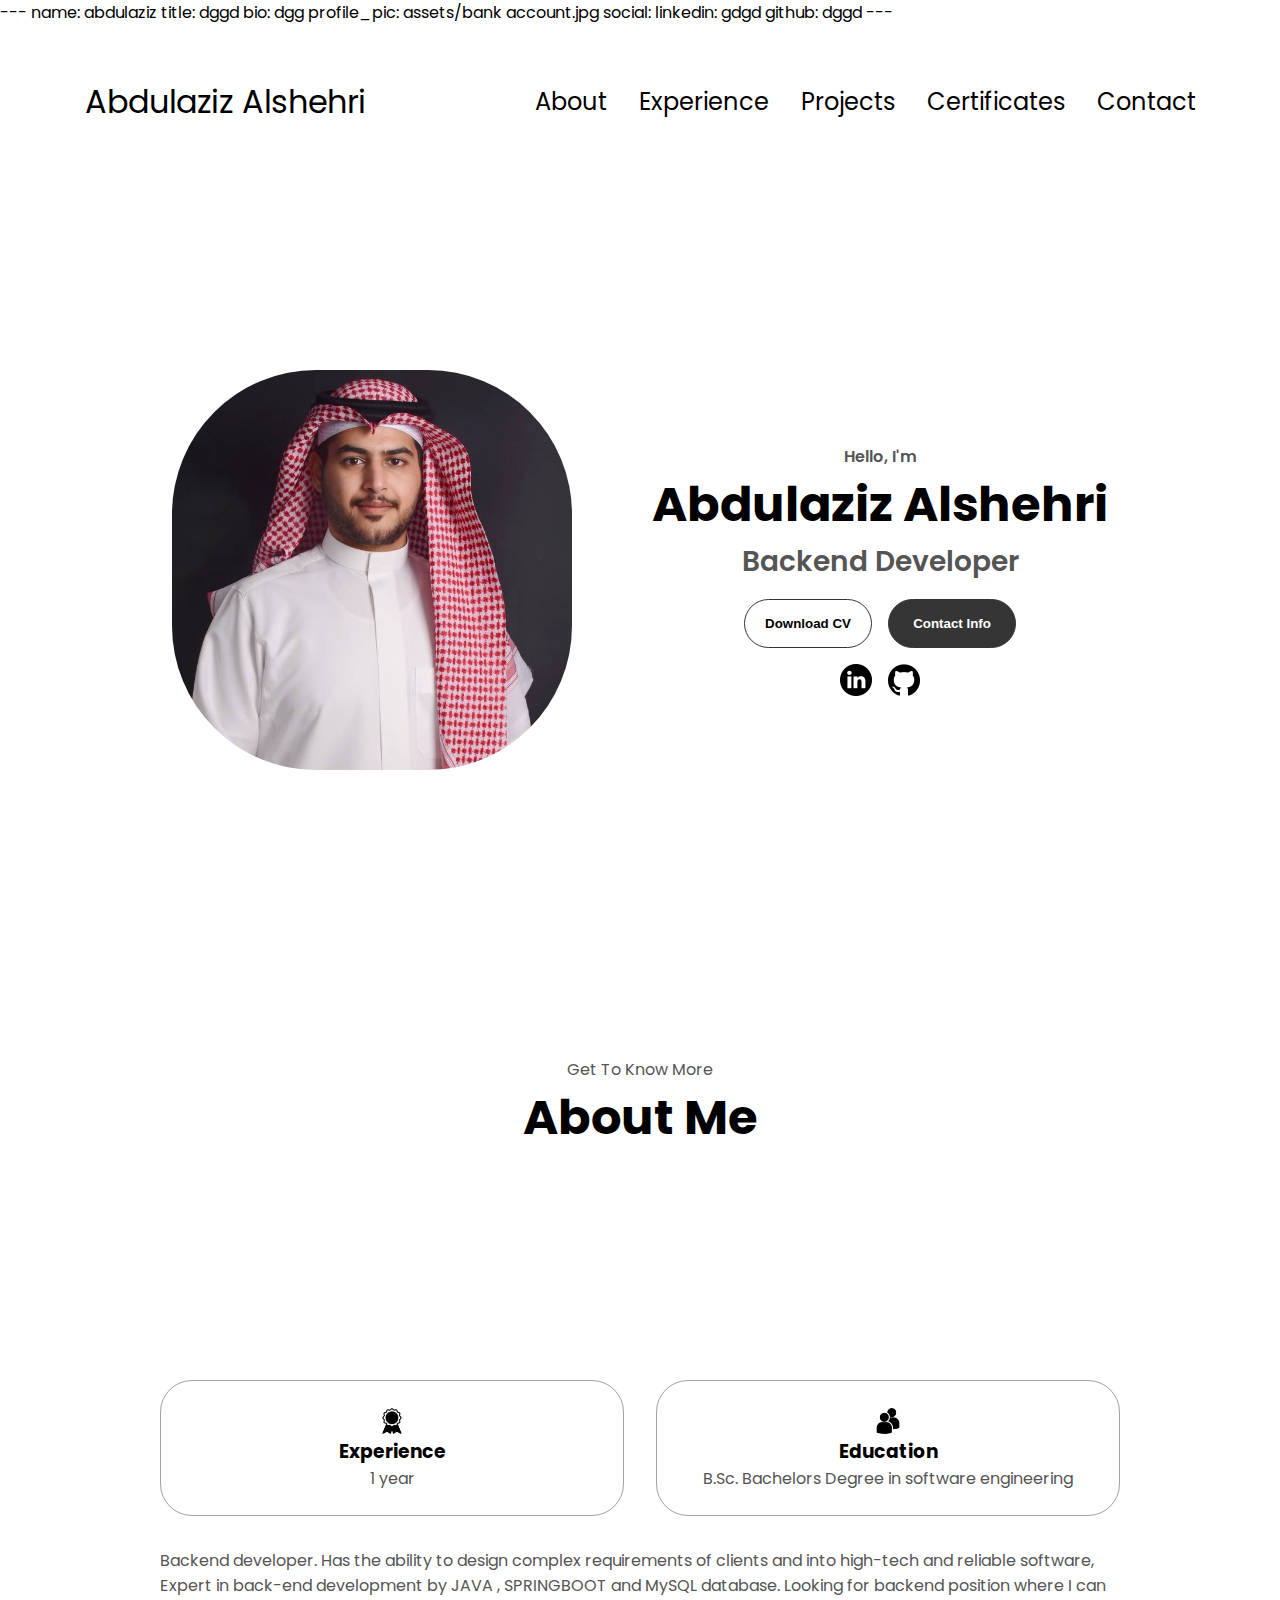
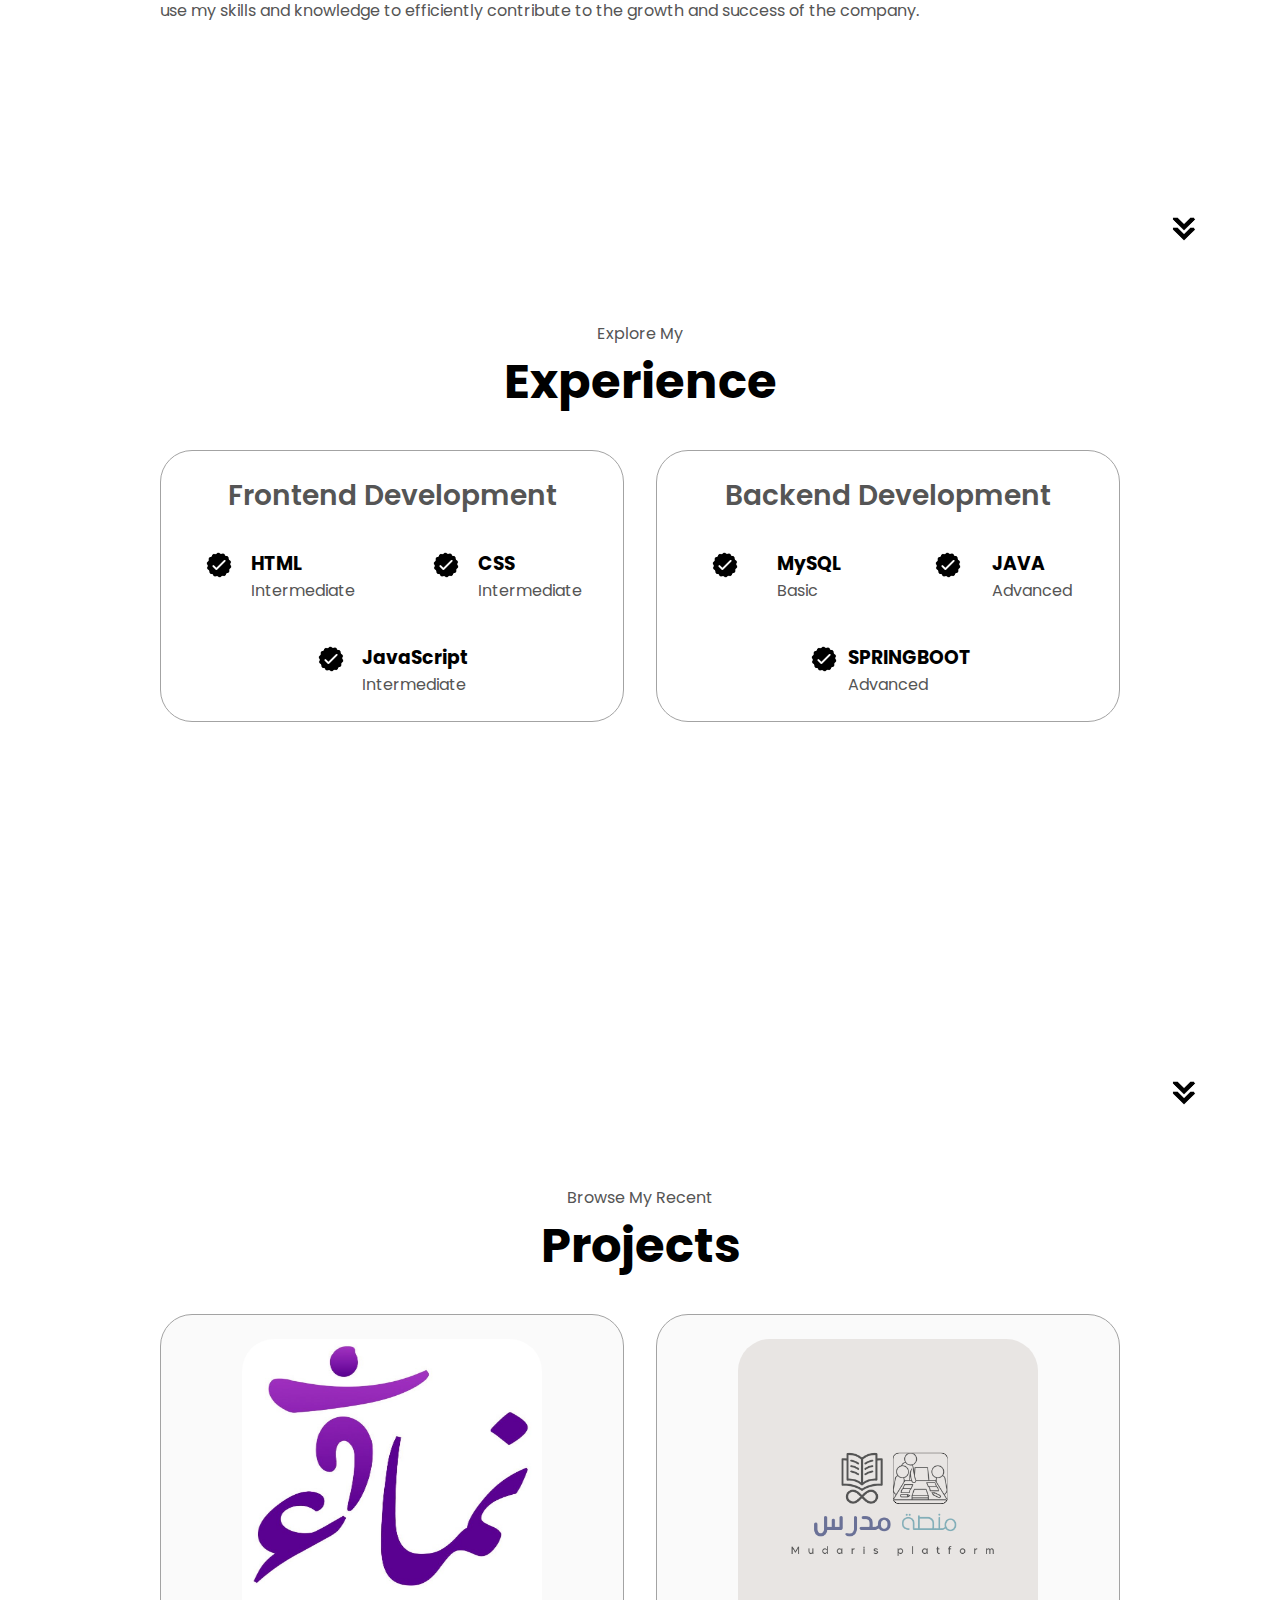
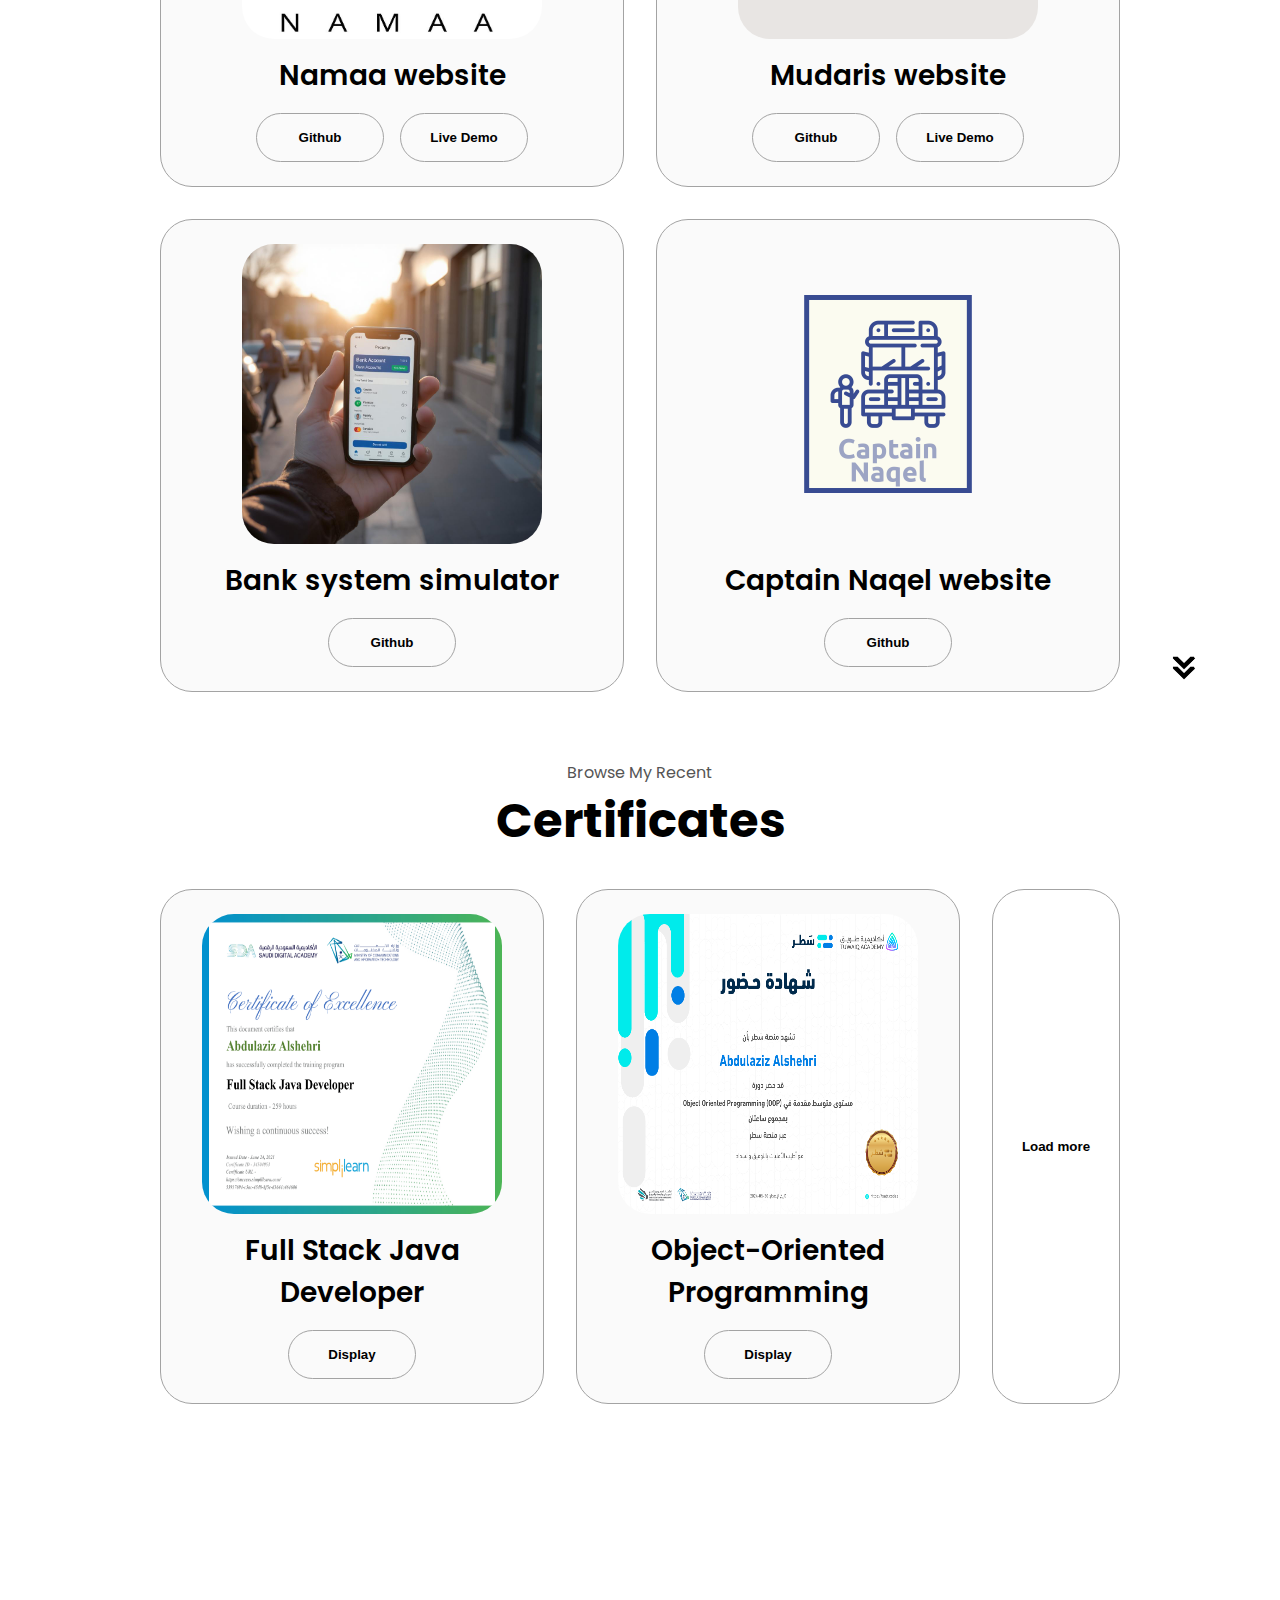
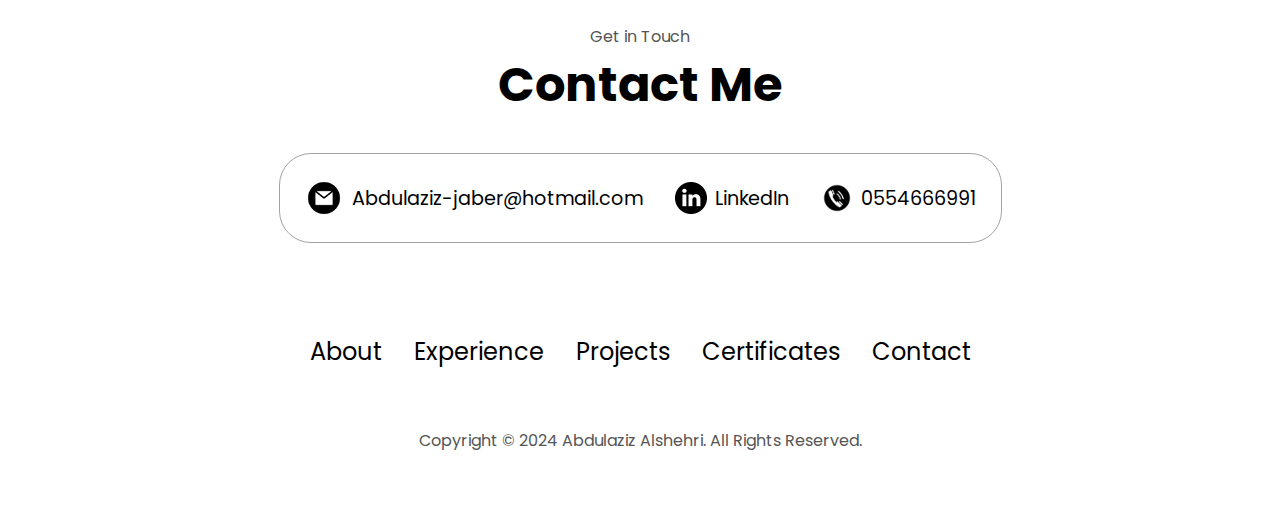
<file: index.html>
---
name: abdulaziz
title: dggd
bio: dgg
profile_pic: assets/bank account.jpg
social:
  linkedin: gdgd
  github: dggd
---
<!DOCTYPE html>
<html lang="en">
  <head>
    <meta charset="UTF-8" />
    <meta http-equiv="X-UA-Compatible" content="IE=edge" />
    <meta name="viewport" content="width=device-width, initial-scale=1.0" />
    <title>Abdulaziz Alshehri</title>
    <link rel="stylesheet" href="style.css" />
    <link rel="stylesheet" href="mediaqueries.css" />
  </head>
  <body>
    <nav id="desktop-nav">
      <div class="logo">Abdulaziz Alshehri</div>
      <div>
        <ul class="nav-links">
          <li><a href="#about">About</a></li>
          <li><a href="#experience">Experience</a></li>
          <li><a href="#projects">Projects</a></li>
          <li><a href="#certificates">Certificates</a></li>
          <li><a href="#contact">Contact</a></li>
        </ul>
      </div>
    </nav>
    <nav id="hamburger-nav">
      <div class="logo">Abdulaziz Alshehri</div>
      <div class="hamburger-menu">
        <div class="hamburger-icon" onclick="toggleMenu()">
          <span></span>
          <span></span>
          <span></span>
        </div>
        <div class="menu-links">
          <li><a href="#about" onclick="toggleMenu()">About</a></li>
          <li><a href="#experience" onclick="toggleMenu()">Experience</a></li>
          <li><a href="#projects" onclick="toggleMenu()">Projects</a></li>
          <li><a href="#certificates" onclick="toggleMenu()">Certificates</a></li>
          <li><a href="#contact" onclick="toggleMenu()">Contact</a></li>
        </div>
      </div>
    </nav>
    <section id="profile">
      <div class="section__pic-container">
        <img src="./assets/profile_pic.jpg" alt="Abdulaziz Alshehri profile picture" class="profile_pic"/>
      </div>
      <div class="section__text">
        <p class="section__text__p1">Hello, I'm</p>
        <h1 class="title">Abdulaziz Alshehri</h1>
        <p class="section__text__p2">Backend Developer</p>
        <div class="btn-container">
          <button
            class="btn btn-color-2"
            onclick="window.open('./assets/Abdulaziz Alshehri, software engineering (CV).pdf')"
          >
            Download CV
          </button>
          <button class="btn btn-color-1" onclick="location.href='./#contact'">
            Contact Info
          </button>
        </div>
        <div id="socials-container">
          <img
            src="./assets/linkedin.png"
            alt="My LinkedIn profile"
            class="icon"
            onclick="location.href='https://www.linkedin.com/in/abdulaziz-alshehri-241252182/'"
          />
          <img
            src="./assets/github.png"
            alt="My Github profile"
            class="icon"
            onclick="location.href='https://github.com/ABDULAZIZJaberALSHEHRI'"
          />
        </div>
      </div>
    </section>
    <section id="about">
      <p class="section__text__p1">Get To Know More</p>
      <h1 class="title">About Me</h1>
      <div class="section-container">
        <div class="about-details-container">
          <div class="about-containers">
            <div class="details-container">
              <img
                src="./assets/experience.png"
                alt="Experience icon"
                class="icon"
              />
              <h3>Experience</h3>
              <p>1 year </p>
            </div>
            <div class="details-container">
              <img
                src="./assets/education.png"
                alt="Education icon"
                class="icon"
              />
              <h3>Education</h3>
              <p>B.Sc. Bachelors Degree in software engineering</p>
            </div>
          </div>
          <div class="text-container">
            <p>
              Backend developer. Has the ability to design complex requirements of clients and into high-tech and reliable software,
              Expert in back-end development by JAVA , SPRINGBOOT and MySQL database. Looking for backend position where
              I can use my skills and knowledge to efficiently contribute to the growth and success of the company.
            </p>
          </div>
        </div>
      </div>
      <img
        src="./assets/arrow.png"
        alt="Arrow icon"
        class="icon arrow"
        onclick="location.href='./#experience'"
      />
    </section>
    <section id="experience">
      <p class="section__text__p1">Explore My</p>
      <h1 class="title">Experience</h1>
      <div class="experience-details-container">
        <div class="about-containers">
          <div class="details-container">
            <h2 class="experience-sub-title">Frontend Development</h2>
            <div class="article-container">
              <article>
                <img
                  src="./assets/checkmark.png"
                  alt="Experience icon"
                  class="icon"
                />
                <div>
                  <h3>HTML</h3>
                  <p>Intermediate</p>
                </div>
              </article>
              <article>
                <img
                  src="./assets/checkmark.png"
                  alt="Experience icon"
                  class="icon"
                />
                <div>
                  <h3>CSS</h3>
                  <p>Intermediate</p>
                </div>
              </article>
              <article>
                <img
                  src="./assets/checkmark.png"
                  alt="Experience icon"
                  class="icon"
                />
                <div>
                  <h3>JavaScript</h3>
                  <p>Intermediate</p>
                </div>
              </article>
            </div>
          </div>
          <div class="details-container">
            <h2 class="experience-sub-title">Backend Development</h2>
            <div class="article-container">
              <article>
                <img
                  src="./assets/checkmark.png"
                  alt="Experience icon"
                  class="icon"
                />
                <div>
                  <h3>MySQL</h3>
                  <p>Basic</p>
                </div>
              </article>
              <article>
                <img
                  src="./assets/checkmark.png"
                  alt="Experience icon"
                  class="icon"
                />
                <div>
                  <h3>JAVA</h3>
                  <p>Advanced</p>
                </div>
              </article>
              <article>
                <img
                  src="./assets/checkmark.png"
                  alt="Experience icon"
                  class="icon"
                />
                <div>
                  <h3>SPRINGBOOT</h3>
                  <p>Advanced</p>
                </div>
              </article>
            </div>
          </div>
        </div>
      </div>
      <img
        src="./assets/arrow.png"
        alt="Arrow icon"
        class="icon arrow"
        onclick="location.href='./#projects'"
      />
    </section>
    <section id="projects">
      <p class="section__text__p1">Browse My Recent</p>
      <h1 class="title">Projects</h1>
      <div class="experience-details-container">
        <div class="about-containers">
          <div class="details-container color-container">
            <div class="article-container">
              <img
                src="./assets/namaa logo.jpg"
                alt="Namaa platform"
                class="project-img"
              />
            </div>
            <h2 class="experience-sub-title project-title">Namaa website</h2>
            <div class="btn-container">
              <button
                class="btn btn-color-2 project-btn"
                onclick="location.href='https://github.com/ABDULAZIZJaberALSHEHRI/namaa-final-project.git'"
              >
                Github
              </button>
              <button
                class="btn btn-color-2 project-btn"
                onclick="location.href='https://www.figma.com/proto/GrigRVExBXpmD2yZGxl4rW/Namaa-platform?node-id=1-3370&node-type=canvas&t=OBhJyumQeZb2n5SP-1&scaling=scale-down&content-scaling=fixed&page-id=0%3A1&starting-point-node-id=1%3A3370'"
              >
                Live Demo
              </button>
            </div>
          </div>
          <div class="details-container color-container">
            <div class="article-container">
              <img
                src="./assets/Mudaris logo.png"
                alt="Project 2"
                class="project-img"
              />
            </div>
            <h2 class="experience-sub-title project-title">Mudaris website</h2>
            <div class="btn-container">
              <button
                class="btn btn-color-2 project-btn"
                onclick="location.href='https://github.com/ABDULAZIZJaberALSHEHRI/Capstone-2.git'"
              >
                Github
              </button>
              <button
                class="btn btn-color-2 project-btn"
                onclick="location.href='https://www.figma.com/proto/dU7JVLelisUK5msgxHhaW7/Exerice-figma?node-id=4-121&starting-point-node-id=4%3A121&t=219ULpKy3bjgTt4g-1'"
              >
                Live Demo
              </button>
            </div>
          </div>
          
          <div class="details-container color-container">
            <div class="article-container">
              <img
                src="./assets/bank account.jpg"
                alt="Project 2"
                class="project-img"
              />
            </div>
            <h2 class="experience-sub-title project-title">Bank system simulator</h2>
            <div class="btn-container">
              <button
                class="btn btn-color-2 project-btn"
                onclick="location.href='https://github.com/ABDULAZIZJaberALSHEHRI/project3.git'"
              >
                Github
              </button>
            </div>
          </div>
          <div class="details-container color-container">
            <div class="article-container">
              <img
                src="./assets/Captain Naqel_transparent-.png"
                alt="Project 3"
                class="project-img"
              />
            </div>
            <h2 class="experience-sub-title project-title">Captain Naqel website</h2>
            <div class="btn-container">
              <button
                class="btn btn-color-2 project-btn"
                onclick="location.href='https://github.com/ABDULAZIZJaberALSHEHRI/Capstone-3.git'"
              >
                Github
              </button>
            </div>
          </div>
        </div>
      </div>
      <img
        src="./assets/arrow.png"
        alt="Arrow icon"
        class="icon arrow"
        onclick="location.href='./#contact'"
      />
    </section>
    <section id="certificates">
      <p class="section__text__p1">Browse My Recent</p>
      <h1 class="title">Certificates</h1>
      <div class="experience-details-container">
        <div class="about-containers">
          <div class="details-container color-container">
            <div class="article-container">
              <img
                src="./assets/certificates/Full Stack Java Developer.png"
                alt="Namaa platform"
                class="project-img"
              />
            </div>
            <h2 class="experience-sub-title project-title">Full Stack Java Developer</h2>
            <div class="btn-container">
              <button
                class="btn btn-color-2 project-btn"
                onclick="location.href='./assets/certificates/Full Stack Java Developer.png'"
              >
              Display
              </button>
            </div>
          </div>

          <div class="details-container color-container">
            <div class="article-container">
              <img
                src="./assets/certificates/oop.png"
                alt="Project 2"
                class="project-img"
              />
            </div>
            <h2 class="experience-sub-title project-title">Object-Oriented Programming</h2>
            <div class="btn-container">
              <button
                class="btn btn-color-2 project-btn"
                onclick="location.href='./assets/certificates/oop.png'"
              >
                Display
              </button>
            </div>
          </div>
          <button
                class="btn btn-color-2 project-btn"
                onclick="location.href='./certificates.html'"
              >
                Load more
              </button>
      <img
        src="./assets/arrow.png"
        alt="Arrow icon"
        class="icon arrow"
        onclick="location.href='./#contact'"
      />
    </section>
    <section id="contact">
      <p class="section__text__p1">Get in Touch</p>
      <h1 class="title">Contact Me</h1>

      <div class="contact-info-upper-container">
        <div class="contact-info-container">
          <img
            src="./assets/email.png"
            alt="Email icon"
            class="icon contact-icon email-icon"
          />
          <p><a href="mailto:Abdulaziz-jaber@hotmail.com">Abdulaziz-jaber@hotmail.com</a></p>
        </div>
        <div class="contact-info-container">
          <img
            src="./assets/linkedin.png"
            alt="LinkedIn icon"
            class="icon contact-icon"
          />
          <p><a href="https://www.linkedin.com/in/abdulaziz-alshehri-241252182/">LinkedIn</a></p>
        </div>
        <div class="contact-info-container">
          <img
            src="./assets/phone icon.png"
            alt="LinkedIn icon"
            class="icon contact-icon"
          />
          <p><a href="https://wa.me/966554666991">0554666991</a></p>
        </div>
  
      </div>
    </section>
    <footer>
      <nav>
        <div class="nav-links-container">
          <ul class="nav-links">
            <li><a href="#about">About</a></li>
            <li><a href="#experience">Experience</a></li>
            <li><a href="#projects">Projects</a></li>
            <li><a href="#certificates">Certificates</a></li>
            <li><a href="#contact">Contact</a></li>
          </ul>
        </div>
      </nav>
      <p>Copyright &#169; 2024 Abdulaziz Alshehri. All Rights Reserved.</p>
    </footer>
    <script src="script.js"></script>
  </body>
</html>
</file>
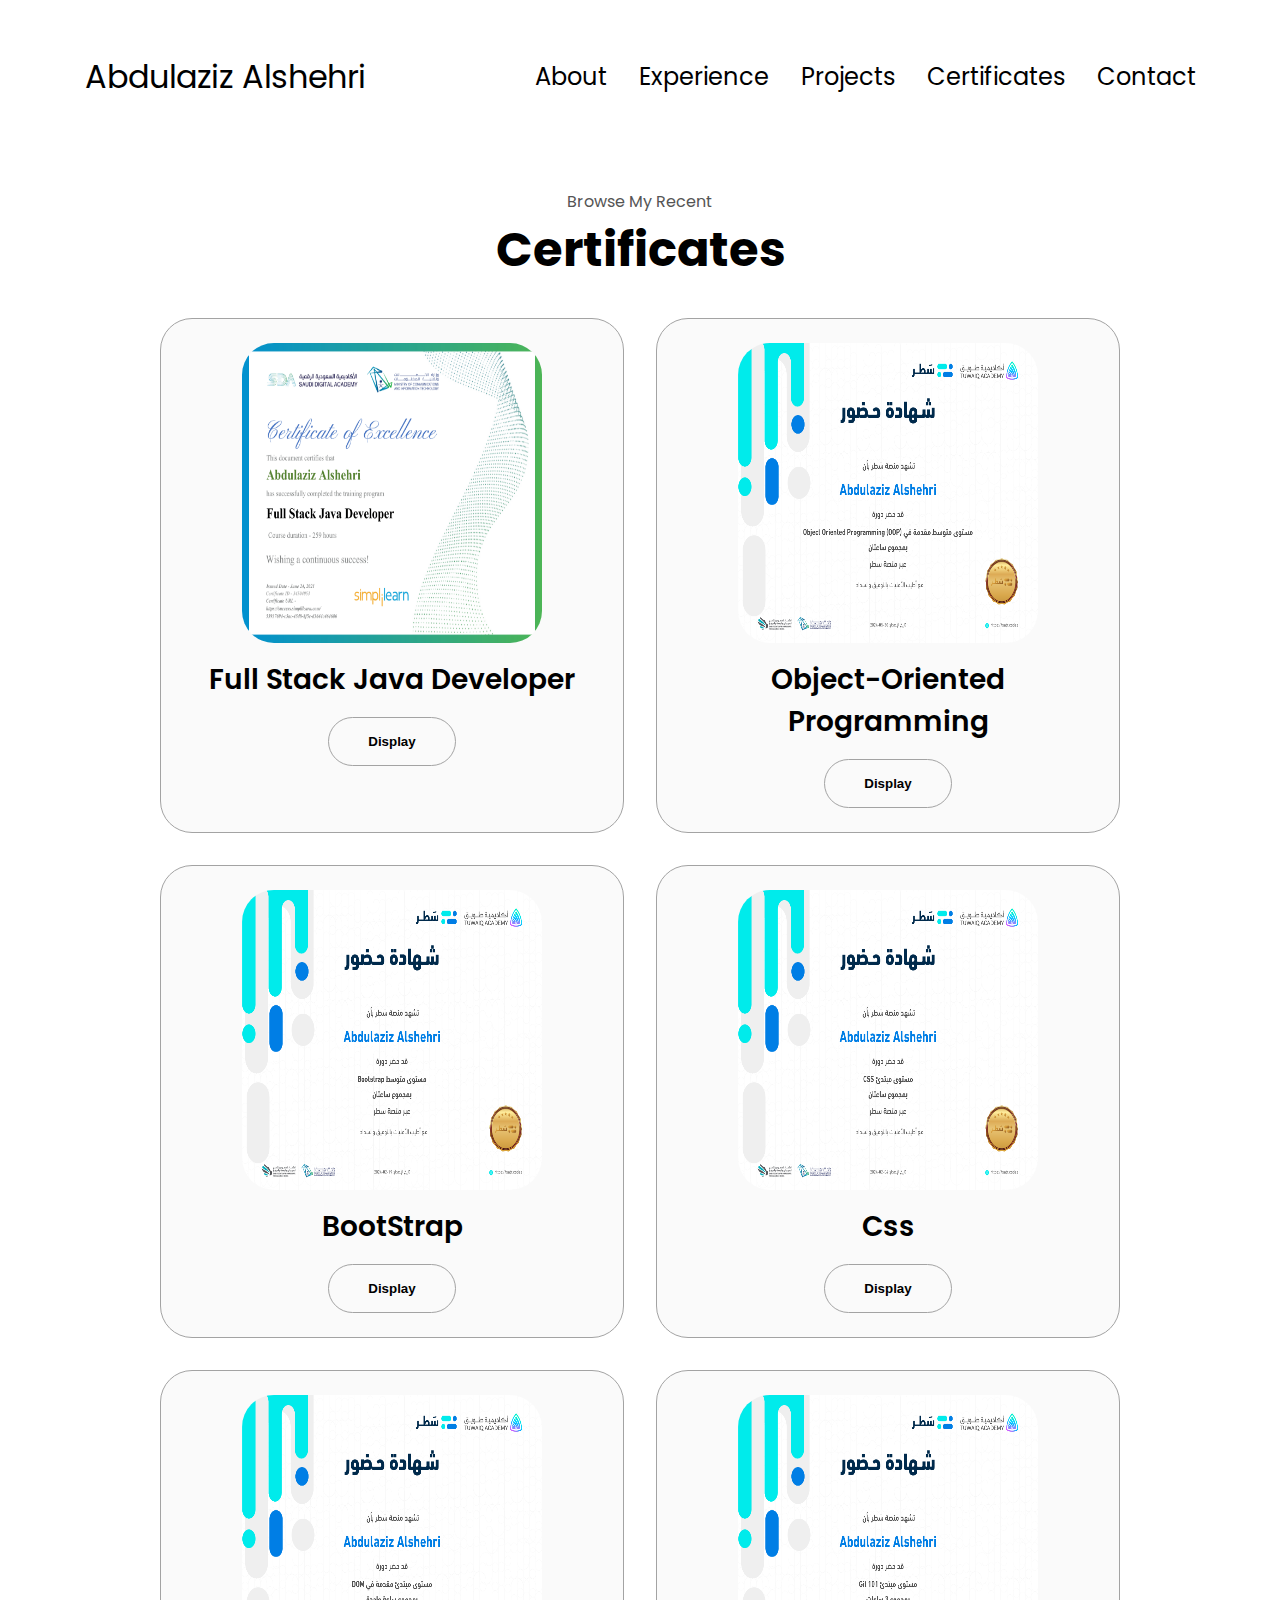
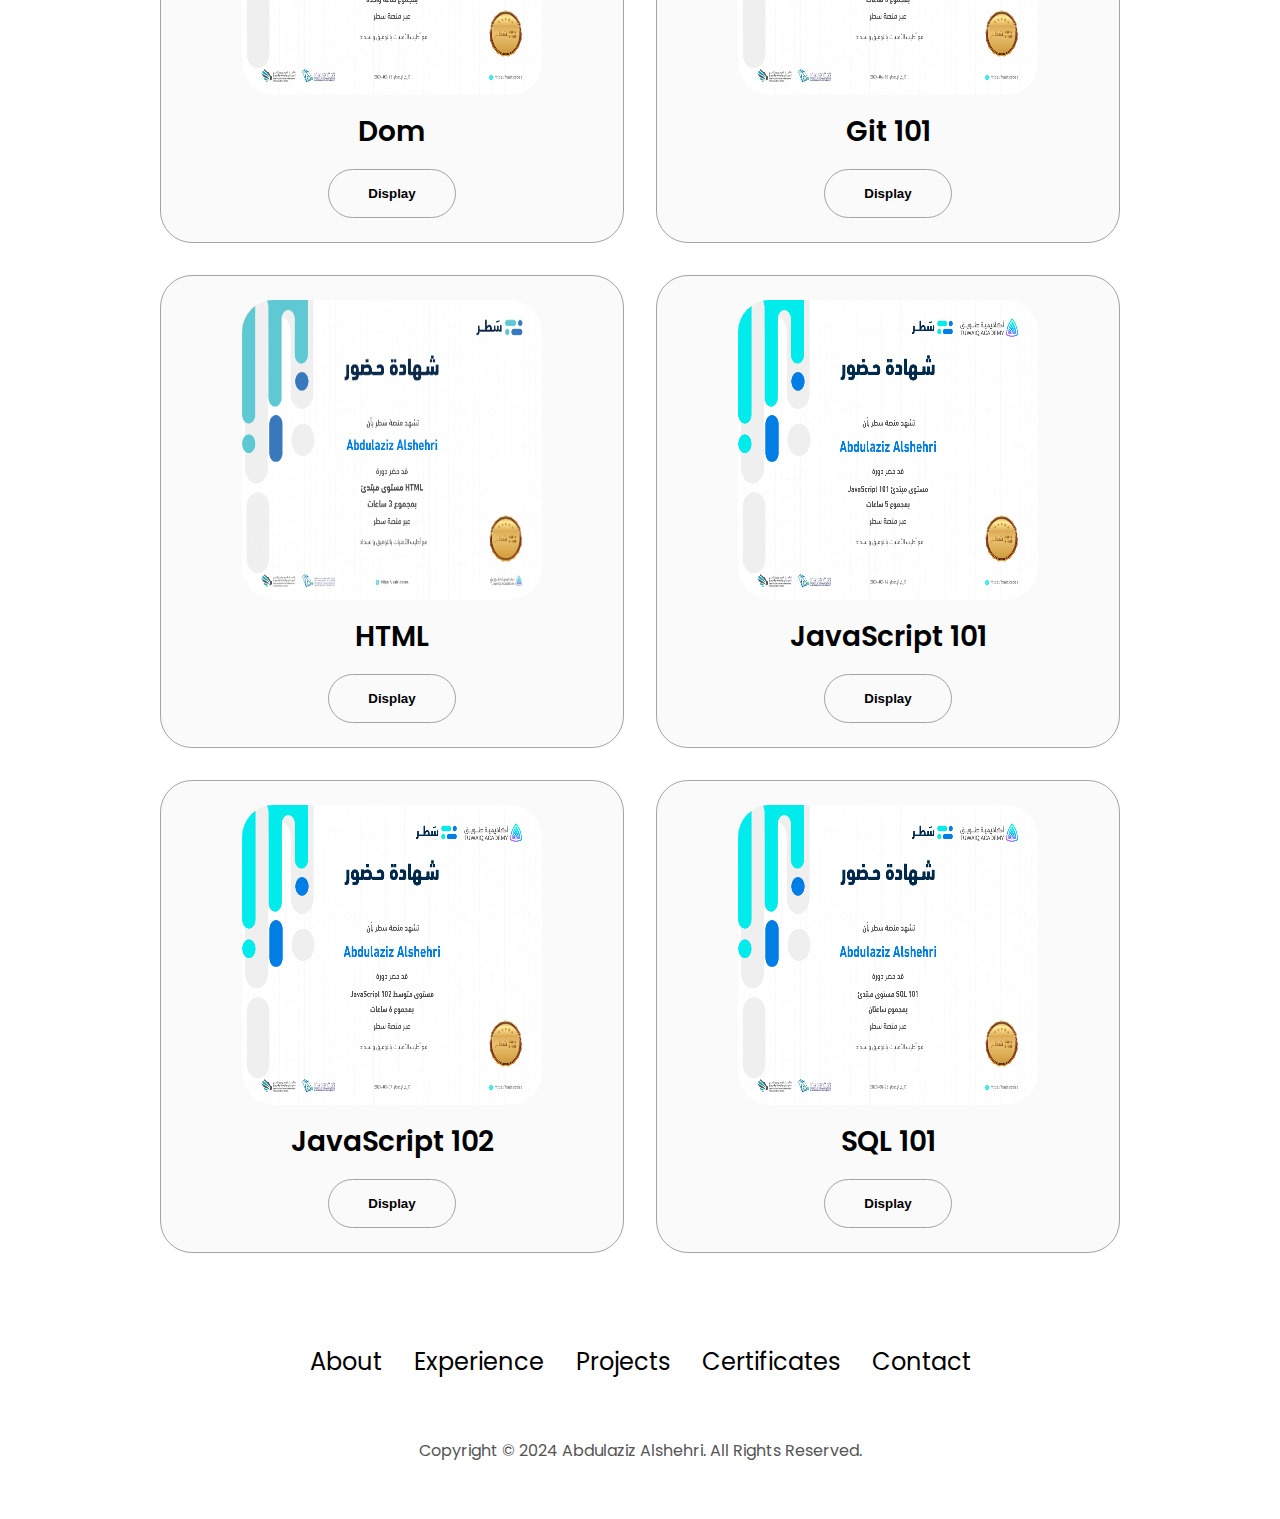
<file: certificates.html>
<!DOCTYPE html>
<html lang="en">
  <head>
    <meta charset="UTF-8" />
    <meta http-equiv="X-UA-Compatible" content="IE=edge" />
    <meta name="viewport" content="width=device-width, initial-scale=1.0" />
    <title>Abdulaziz Alshehri</title>
    <link rel="stylesheet" href="style.css" />
    <link rel="stylesheet" href="mediaqueries.css" />
  </head>
  <body>
    <nav id="desktop-nav">
      <div class="logo">Abdulaziz Alshehri</div>
      <div>
        <ul class="nav-links">
          <li><a href="./index.html#about">About</a></li>
          <li><a href="./index.html#experience">Experience</a></li>
          <li><a href="./index.html#projects">Projects</a></li>
          <li><a href="./index.html#certificates">Certificates</a></li>
          <li><a href="./index.html#contact">Contact</a></li>
        </ul>
      </div>
    </nav>
    <nav id="hamburger-nav">
      <div class="logo">Abdulaziz Alshehri</div>
      <div class="hamburger-menu">
        <div class="hamburger-icon" onclick="toggleMenu()">
          <span></span>
          <span></span>
          <span></span>
        </div>
        <div class="menu-links">
          <li><a href="./index.html#about" onclick="toggleMenu()">About</a></li>
          <li><a href="./index.html#experience" onclick="toggleMenu()">Experience</a></li>
          <li><a href="./index.html#projects" onclick="toggleMenu()">Projects</a></li>
          <li><a href="#certificates" onclick="toggleMenu()">Certificates</a></li>
          <li><a href="./index.html#contact" onclick="toggleMenu()">Contact</a></li>
        </div>
      </div>
    </nav>
    <section id="certificates">
      <p class="section__text__p1">Browse My Recent</p>
      <h1 class="title">Certificates</h1>
      <div class="experience-details-container">
        <div class="about-containers">
          <div class="details-container color-container">
            <div class="article-container">
              <img
                src="./assets/certificates/Full Stack Java Developer.png"
                alt="Namaa platform"
                class="project-img"
              />
            </div>
            <h2 class="experience-sub-title project-title">Full Stack Java Developer</h2>
            <div class="btn-container">
              <button
                class="btn btn-color-2 project-btn"
                onclick="location.href='./assets/certificates/Full Stack Java Developer.png'"
              >
              Display
              </button>
            </div>
          </div>
          
          <div class="details-container color-container">
            <div class="article-container">
              <img
                src="./assets/certificates/oop.png"
                alt="Project 2"
                class="project-img"
              />
            </div>
            <h2 class="experience-sub-title project-title">Object-Oriented Programming</h2>
            <div class="btn-container">
              <button
                class="btn btn-color-2 project-btn"
                onclick="location.href='./assets/certificates/oop.png'"
              >
                Display
              </button>
            </div>
          </div>
          
          <div class="details-container color-container">
            <div class="article-container">
              <img
                src="./assets/certificates/BootStrap102.png"
                alt="Project 2"
                class="project-img"
              />
            </div>
            <h2 class="experience-sub-title project-title">BootStrap</h2>
            <div class="btn-container">
              <button
                class="btn btn-color-2 project-btn"
                onclick="location.href='./assets/certificates/BootStrap102.png'"
              >
                Display
              </button>
            </div>
          </div>

          <div class="details-container color-container">
            <div class="article-container">
              <img
                src="./assets/certificates/Css.png"
                alt="Project 2"
                class="project-img"
              />
            </div>
            <h2 class="experience-sub-title project-title">Css</h2>
            <div class="btn-container">
              <button
                class="btn btn-color-2 project-btn"
                onclick="location.href='./assets/certificates/Css.png'"
              >
                Display
              </button>
            </div>
          </div>

          <div class="details-container color-container">
            <div class="article-container">
              <img
                src="./assets/certificates/DOM.png"
                alt="Project 2"
                class="project-img"
              />
            </div>
            <h2 class="experience-sub-title project-title">Dom</h2>
            <div class="btn-container">
              <button
                class="btn btn-color-2 project-btn"
                onclick="location.href='./assets/certificates/Dom.png'"
              >
                Display
              </button>
            </div>
          </div>

          <div class="details-container color-container">
            <div class="article-container">
              <img
                src="./assets/certificates/Git 101.png"
                alt="Project 2"
                class="project-img"
              />
            </div>
            <h2 class="experience-sub-title project-title">Git 101</h2>
            <div class="btn-container">
              <button
                class="btn btn-color-2 project-btn"
                onclick="location.href='./assets/certificates/Git 101.png'"
              >
                Display
              </button>
            </div>
          </div>

          <div class="details-container color-container">
            <div class="article-container">
              <img
                src="./assets/certificates/HTML.png"
                alt="Project 2"
                class="project-img"
              />
            </div>
            <h2 class="experience-sub-title project-title">HTML</h2>
            <div class="btn-container">
              <button
                class="btn btn-color-2 project-btn"
                onclick="location.href='./assets/certificates/html.png'"
              >
                Display
              </button>
            </div>
          </div>

          <div class="details-container color-container">
            <div class="article-container">
              <img
                src="./assets/certificates/JS 101.png"
                alt="Project 2"
                class="project-img"
              />
            </div>
            <h2 class="experience-sub-title project-title">JavaScript 101</h2>
            <div class="btn-container">
              <button
                class="btn btn-color-2 project-btn"
                onclick="location.href='./assets/certificates/JS 101.png'"
              >
                Display
              </button>
            </div>
          </div>

          <div class="details-container color-container">
            <div class="article-container">
              <img
                src="./assets/certificates/JS 102.png"
                alt="Project 2"
                class="project-img"
              />
            </div>
            <h2 class="experience-sub-title project-title">JavaScript 102</h2>
            <div class="btn-container">
              <button
                class="btn btn-color-2 project-btn"
                onclick="location.href='./assets/certificates/JS 102.png'"
              >
                Display
              </button>
            </div>
          </div>
          <div class="details-container color-container">
            <div class="article-container">
              <img
                src="./assets/certificates/SQL 101.png"
                alt="Project 2"
                class="project-img"
              />
            </div>
            <h2 class="experience-sub-title project-title">SQL 101</h2>
            <div class="btn-container">
              <button
                class="btn btn-color-2 project-btn"
                onclick="location.href='./assets/certificates/SQL 101.png'"
              >
                Display
              </button>
            </div>
          </div>
    </section>
    <footer>
      <nav>
        <div class="nav-links-container">
          <ul class="nav-links">
            <li><a href="./index.html#about">About</a></li>
            <li><a href="./index.html#experience">Experience</a></li>
            <li><a href="./index.html#projects">Projects</a></li>
            <li><a href="./index.html#certificates">Certificates</a></li>
            <li><a href="./index.html#contact">Contact</a></li>
          </ul>
        </div>
      </nav>
      <p>Copyright &#169; 2024 Abdulaziz Alshehri. All Rights Reserved.</p>
    </footer>
    <script src="script.js"></script>
  </body>
</html>
    
</body>
</html>
</file>
<file: style.css>
/* GENERAL */

@import url("https://fonts.googleapis.com/css2?family=Poppins:wght@300;400;500;600&display=swap");

* {
  margin: 0;
  padding: 0;
}

body {
  font-family: "Poppins", sans-serif;
}

html {
  scroll-behavior: smooth;
}

p {
  color: rgb(85, 85, 85);
}

/* TRANSITION */

a,
.btn {
  transition: all 300ms ease;
}

/* DESKTOP NAV */

nav,
.nav-links {
  display: flex;
}

nav {
  justify-content: space-around;
  align-items: center;
  height: 17vh;
}

.nav-links {
  gap: 2rem;
  list-style: none;
  font-size: 1.5rem;
}

a {
  color: black;
  text-decoration: none;
  text-decoration-color: white;
}

a:hover {
  color: grey;
  text-decoration: underline;
  text-underline-offset: 1rem;
  text-decoration-color: rgb(181, 181, 181);
}

.logo {
  font-size: 2rem;
}

.logo:hover {
  cursor: default;
}

/* HAMBURGER MENU */

#hamburger-nav {
  display: none;
}

.hamburger-menu {
  position: relative;
  display: inline-block;
}

.hamburger-icon {
  display: flex;
  flex-direction: column;
  justify-content: space-between;
  height: 24px;
  width: 30px;
  cursor: pointer;
}

.hamburger-icon span {
  width: 100%;
  height: 2px;
  background-color: black;
  transition: all 0.3 ease-in-out;
}

.menu-links {
  position: absolute;
  top: 100%;
  right: 0;
  background-color: white;
  width: fit-content;
  max-height: 0;
  overflow: hidden;
  transition: all 0.3 ease-in-out;
}

.menu-links a {
  display: block;
  padding: 10px;
  text-align: center;
  font-size: 1.5rem;
  color: black;
  text-decoration: none;
  transition: all 0.3 ease-in-out;
}

.menu-links li {
  list-style: none;
}

.menu-links.open {
  max-height: 300px;
}

.hamburger-icon.open span:first-child {
  transform: rotate(45deg) translate(10px, 5px);
}

.hamburger-icon.open span:nth-child(2) {
  opacity: 0;
}

.hamburger-icon.open span:last-child {
  transform: rotate(-45deg) translate(10px, -5px);
}

.hamburger-icon span:first-child {
  transform: none;
}

.hamburger-icon span:first-child {
  opacity: 1;
}

.hamburger-icon span:first-child {
  transform: none;
}

/* SECTIONS */

section {
  padding-top: 4vh;
  height: 96vh;
  margin: 0 10rem;
  box-sizing: border-box;
  min-height: fit-content;
}

.section-container {
  display: flex;
}

/* PROFILE SECTION */

#profile {
  display: flex;
  justify-content: center;
  gap: 5rem;
  height: 80vh;
}

.section__pic-container {
  display:flex;
  height: 400px;
  width: 400px;
  margin: auto 0;
}

.profile_pic{
  border-radius: 9rem;
}

.section__text {
  align-self: center;
  text-align: center;
}

.section__text p {
  font-weight: 600;
}

.section__text__p1 {
  text-align: center;
}

.section__text__p2 {
  font-size: 1.75rem;
  margin-bottom: 1rem;
}

.title {
  font-size: 3rem;
  text-align: center;
}

#socials-container {
  display: flex;
  justify-content: center;
  margin-top: 1rem;
  gap: 1rem;
}

/* ICONS */

.icon {
  cursor: pointer;
  height: 2rem;
}

/* BUTTONS */

.btn-container {
  display: flex;
  justify-content: center;
  gap: 1rem;
}

.btn {
  font-weight: 600;
  transition: all 300ms ease;
  padding: 1rem;
  width: 8rem;
  border-radius: 2rem;
}

.btn-color-1,
.btn-color-2 {
  border: rgb(53, 53, 53) 0.1rem solid;
}

.btn-color-1:hover,
.btn-color-2:hover {
  cursor: pointer;
}

.btn-color-1,
.btn-color-2:hover {
  background: rgb(53, 53, 53);
  color: white;
}

.btn-color-1:hover {
  background: rgb(0, 0, 0);
}

.btn-color-2 {
  background: none;
}

.btn-color-2:hover {
  border: rgb(255, 255, 255) 0.1rem solid;
}

.btn-container {
  gap: 1rem;
}

/* ABOUT SECTION */

#about {
  position: relative;
}

.about-containers {
  gap: 2rem;
  margin-bottom: 2rem;
  margin-top: 2rem;
}

.about-details-container {
  justify-content: center;
  flex-direction: column;
}

.about-containers,
.about-details-container {
  display: flex;
}

.about-pic {
  border-radius: 2rem;
}

.arrow {
  position: absolute;
  right: -5rem;
  bottom: 2.5rem;
}

.details-container {
  padding: 1.5rem;
  flex: 1;
  background: white;
  border-radius: 2rem;
  border: rgb(53, 53, 53) 0.1rem solid;
  border-color: rgb(163, 163, 163);
  text-align: center;
}

.section-container {
  gap: 4rem;
  height: 80%;
}

.section__pic-container {
  height: 400px;
  width: 400px;
  margin: auto 0;
}

/* EXPERIENCE SECTION */

#experience {
  position: relative;
}

.experience-sub-title {
  color: rgb(85, 85, 85);
  font-weight: 600;
  font-size: 1.75rem;
  margin-bottom: 2rem;
}

.experience-details-container {
  display: flex;
  justify-content: center;
  flex-direction: column;
}

.article-container {
  display: flex;
  text-align: initial;
  flex-wrap: wrap;
  flex-direction: row;
  gap: 2.5rem;
  justify-content: space-around;
}

article {
  display: flex;
  width: 10rem;
  justify-content: space-around;
  gap: 0.5rem;
}

article .icon {
  cursor: default;
}

/* PROJECTS SECTION */

#projects {
  position: relative;
}

.color-container {
  border-color: rgb(163, 163, 163);
  background: rgb(250, 250, 250);
}

.project-img {
  border-radius: 2rem;
  width: 300px;
  height: 300px;
}

.project-title {
  margin: 1rem;
  color: black;
}

.project-btn {
  color: black;
  border-color: rgb(163, 163, 163);
}

/* CONTACT */

#contact {
  display: flex;
  justify-content: center;
  flex-direction: column;
  height: 70vh;
}

.contact-info-upper-container {
  display: flex;
  justify-content: center;
  border-radius: 2rem;
  border: rgb(53, 53, 53) 0.1rem solid;
  border-color: rgb(163, 163, 163);
  background: (250, 250, 250);
  margin: 2rem auto;
  padding: 0.5rem;
}

.contact-info-container {
  display: flex;
  align-items: center;
  justify-content: center;
  gap: 0.5rem;
  margin: 1rem;
}

.contact-info-container p {
  font-size: larger;
}

.contact-icon {
  cursor: default;
}

.email-icon {
  height: 2.5rem;
}

/* FOOTER SECTION */

footer {
  height: 26vh;
  margin: 0 1rem;
}

footer p {
  text-align: center;
}
.menu-links {
  display: none;
  flex-direction: column;
  position: absolute;
  top: 60px;
  right: 0;
  background-color: white;
  width: 200px;
  box-shadow: 0px 4px 6px rgba(0, 0, 0, 0.1);
  border-radius: 5px;
  padding: 10px;
}

.menu-links.open {
  display: flex;
}

.hamburger-icon {
  cursor: pointer;
  display: flex;
  flex-direction: column;
  gap: 5px;
}

.hamburger-icon span {
  display: block;
  width: 30px;
  height: 3px;
  background-color: black;
  transition: 0.3s;
}

.hamburger-icon.open span:nth-child(1) {
  transform: rotate(45deg) translate(5px, 5px);
}

.hamburger-icon.open span:nth-child(2) {
  opacity: 0;
}

.hamburger-icon.open span:nth-child(3) {
  transform: rotate(-45deg) translate(5px, -5px);
}
</file>
<file: mediaqueries.css>
@media screen and (max-width: 1400px) {
  #profile {
    height: 83vh;
    margin-bottom: 6rem;
  }
  .about-containers {
    flex-wrap: wrap;
  }
  #contact,
  #projects {
    height: fit-content;
  }
}

@media screen and (max-width: 1200px) {
  #desktop-nav {
    display: none;
  }
  #hamburger-nav {
    display: flex;
  }
  #experience,
  .experience-details-container {
    margin-top: 2rem;
  }
  #profile,
  .section-container {
    display: block;
  }
  .arrow {
    display: none;
  }
  section,
  .section-container {
    height: fit-content;
  }
  section {
    margin: 0 5%;
  }
  .section__pic-container {
    width: 275px;
    height: 275px;
    margin: 0 auto 2rem;
  }
  .about-containers {
    margin-top: 0;
  }
}

@media screen and (max-width: 600px) {
  #contact,
  footer {
    height: 40vh;
  }
  #profile {
    height: 83vh;
    margin-bottom: 0;
  }
  article {
    font-size: 1rem;
  }
  footer nav {
    height: fit-content;
    margin-bottom: 2rem;
  }
  .about-containers,
  .contact-info-upper-container,
  .btn-container {
    flex-wrap: wrap;
  }
  .contact-info-container {
    margin: 0;
  }
  .contact-info-container p,
  .nav-links li a {
    font-size: 1rem;
  }
  .experience-sub-title {
    font-size: 1.25rem;
  }
  .logo {
    font-size: 1.5rem;
  }
  .nav-links {
    flex-direction: column;
    gap: 0.5rem;
    text-align: center;
  }
  .section__pic-container {
    width: auto;
    height: 46vw;
    justify-content: center;
  }
  .section__text__p2 {
    font-size: 1.25rem;
  }
  .title {
    font-size: 2rem;
  }
  .text-container {
    text-align: justify;
  }
}
</file>
